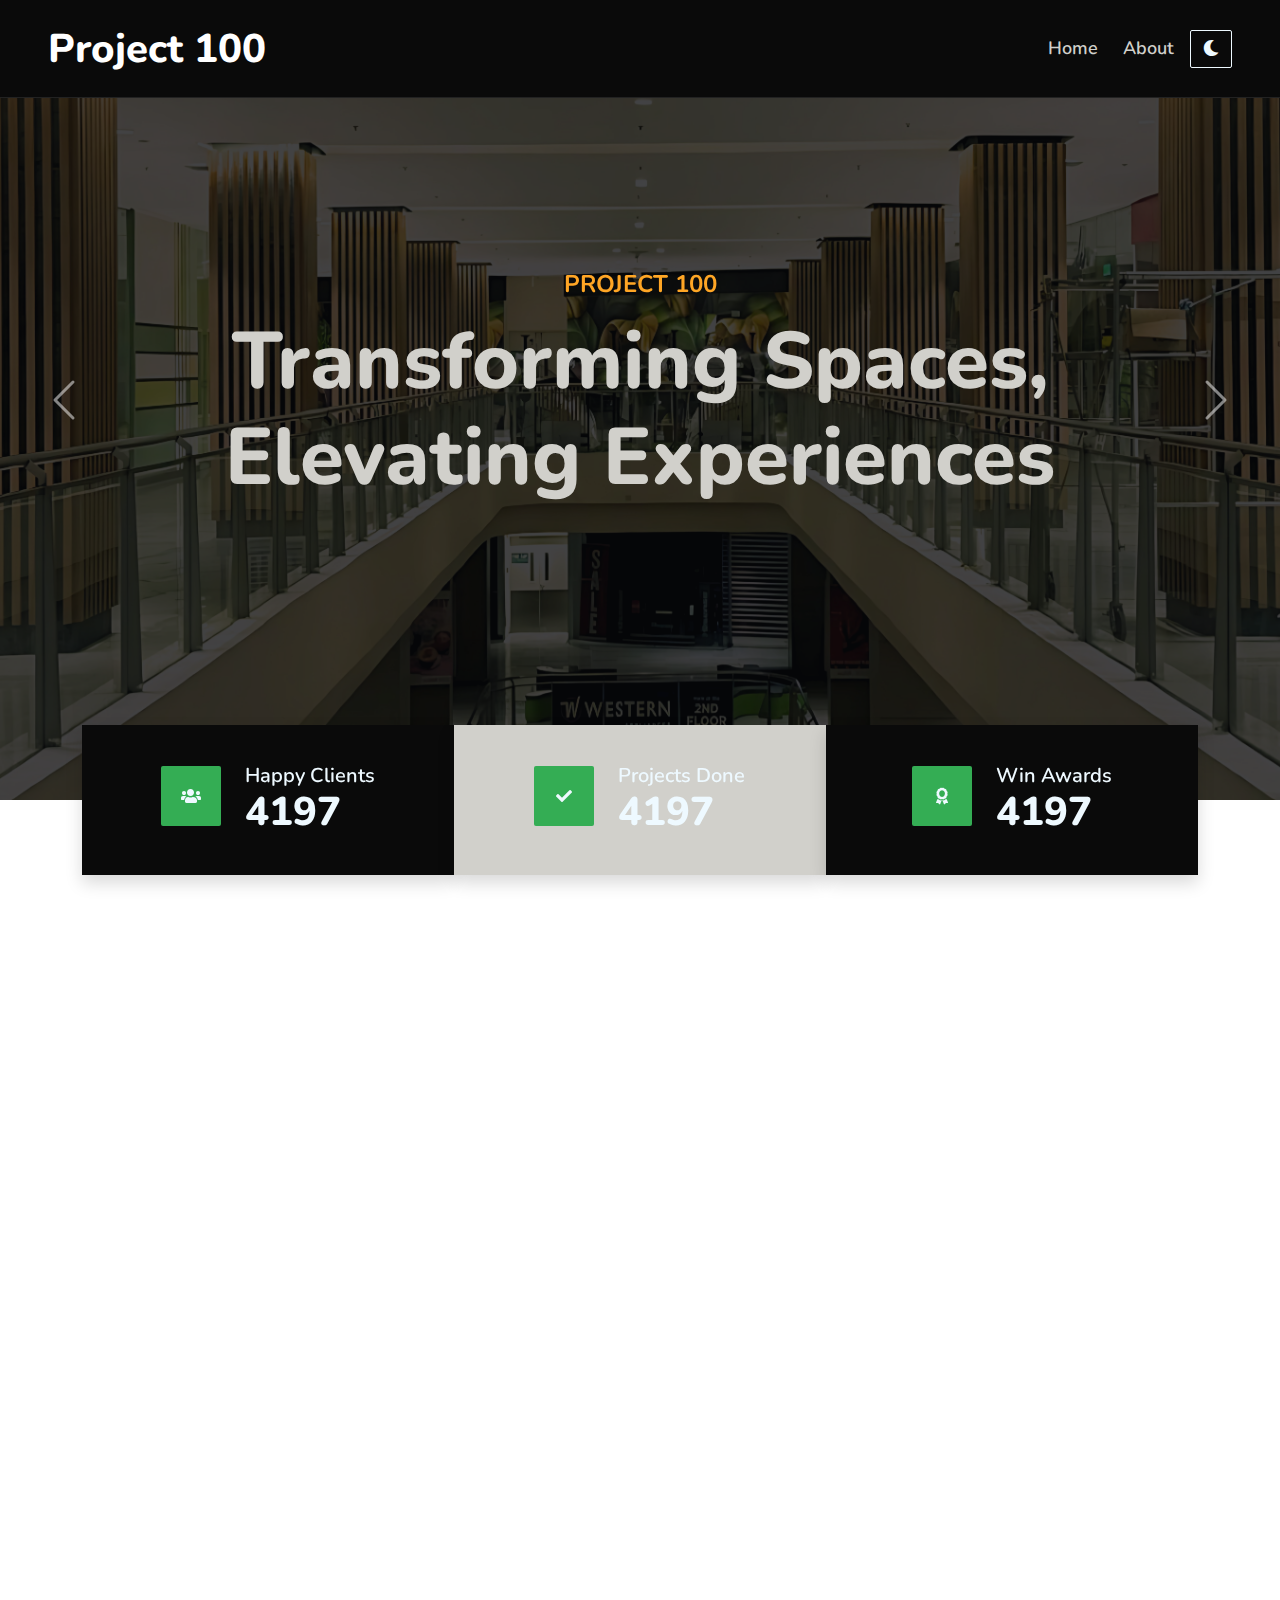
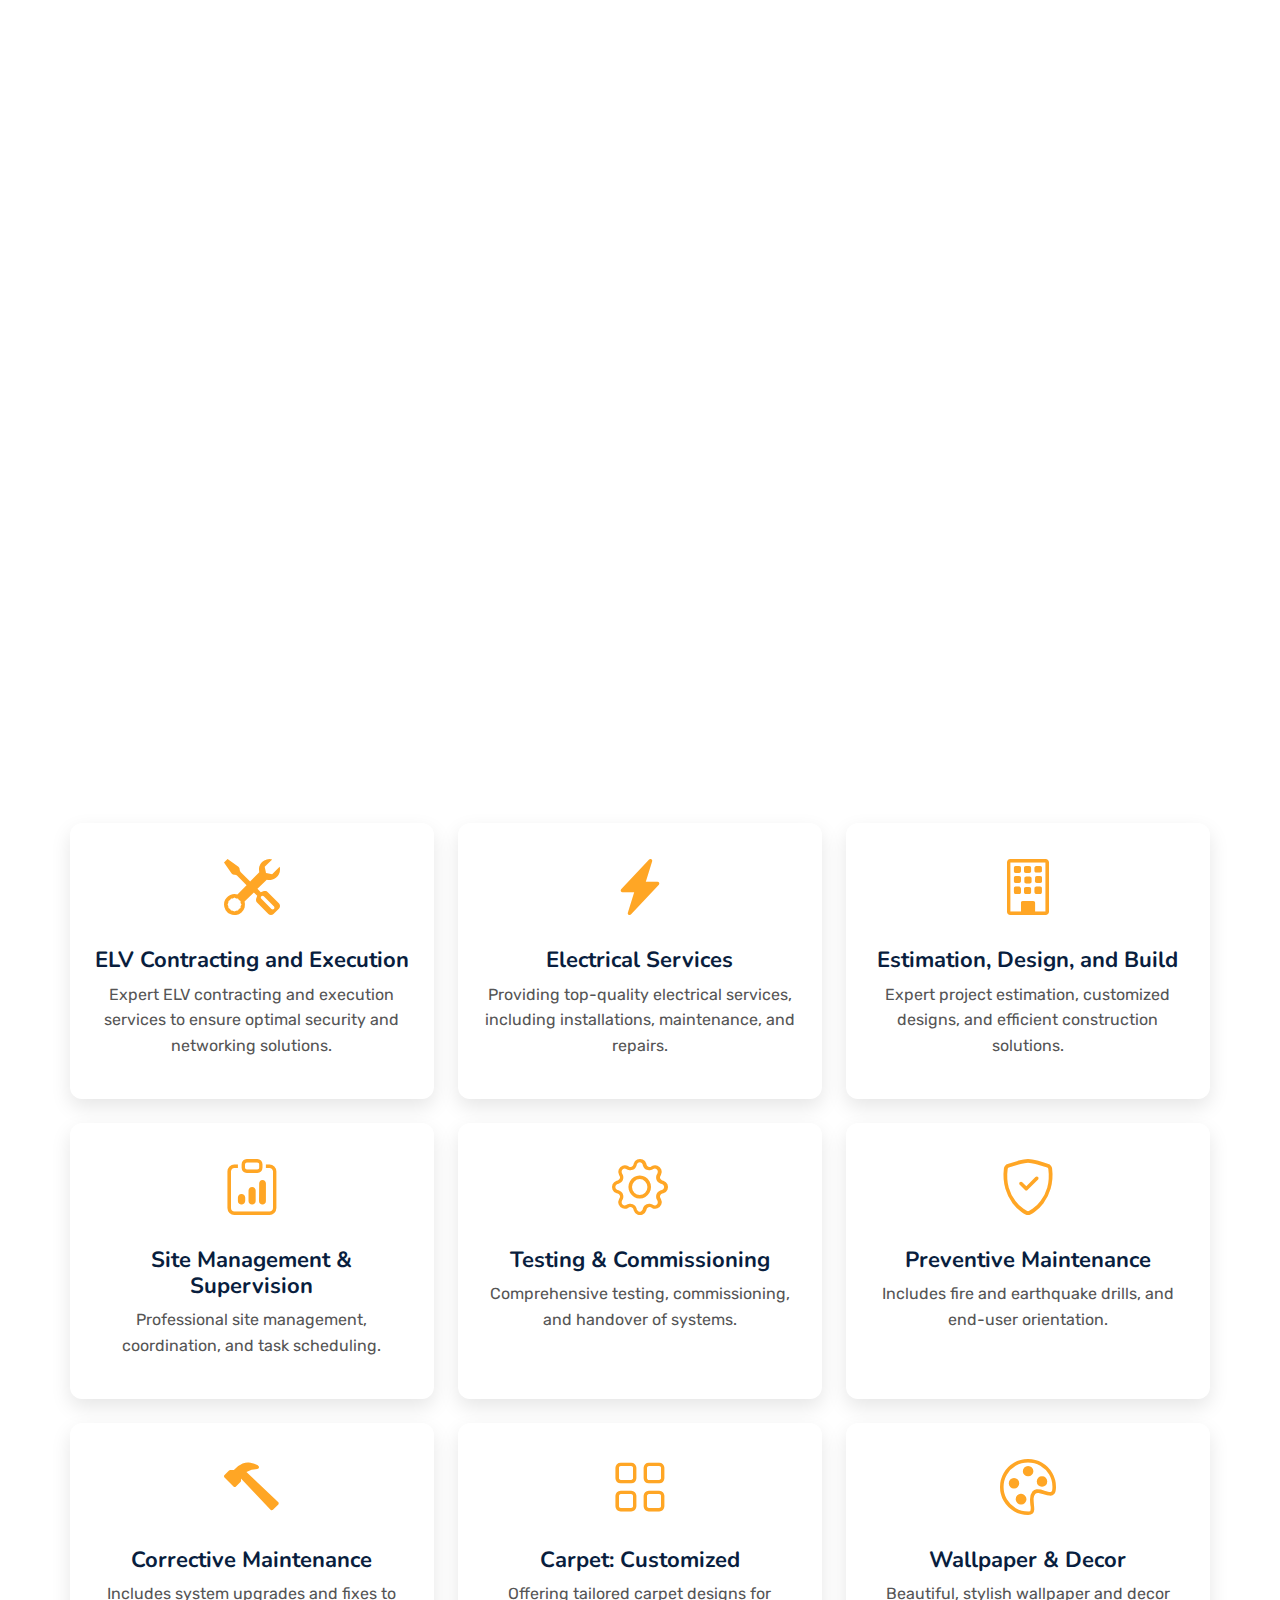
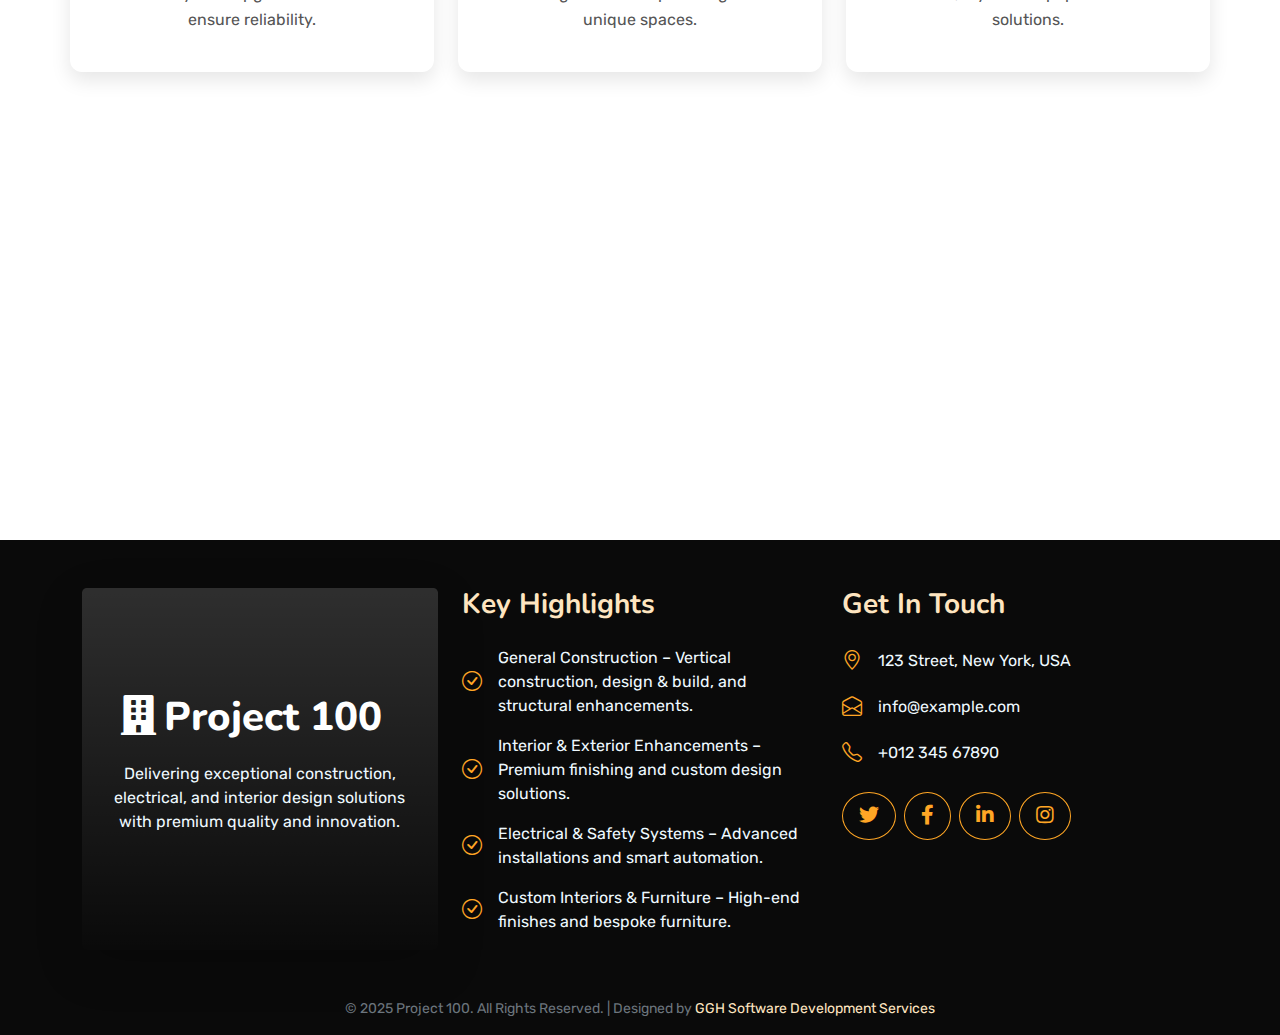
<file: index.html>
<!DOCTYPE html>
<html lang="en">

<head>
    <meta charset="utf-8">
    <title>Startup - Startup Website Template</title>
    <meta content="width=device-width, initial-scale=1.0" name="viewport">
    <meta content="Free HTML Templates" name="keywords">
    <meta content="Free HTML Templates" name="description">

    <!-- Favicon -->
    <link href="img/favicon.ico" rel="icon">
    <script src="https://cdn.jsdelivr.net/npm/bootstrap@5.3.0/dist/js/bootstrap.bundle.min.js"></script>
    <link href="https://cdn.jsdelivr.net/npm/bootstrap-icons/font/bootstrap-icons.css" rel="stylesheet">
    
    <!-- Google Web Fonts -->
    <link rel="preconnect" href="https://fonts.googleapis.com">
    <link rel="preconnect" href="https://fonts.gstatic.com" crossorigin>
    <link href="https://fonts.googleapis.com/css2?family=Nunito:wght@400;600;700;800&family=Rubik:wght@400;500;600;700&display=swap" rel="stylesheet">

    <!-- Icon Font Stylesheet -->
    <link href="https://cdnjs.cloudflare.com/ajax/libs/font-awesome/5.10.0/css/all.min.css" rel="stylesheet">
    <link href="https://cdn.jsdelivr.net/npm/bootstrap-icons@1.4.1/font/bootstrap-icons.css" rel="stylesheet">

    <!-- Libraries Stylesheet -->
    <link href="lib/owlcarousel/assets/owl.carousel.min.css" rel="stylesheet">
    <link href="lib/animate/animate.min.css" rel="stylesheet">

    <!-- Customized Bootstrap Stylesheet -->
    <link href="css/bootstrap.min.css" rel="stylesheet">

    <!-- Template Stylesheet -->
    <link href="css/style.css" rel="stylesheet">

    <style>
        .service-icon i {
    color: #007bff; /* Change this to your preferred color */
    font-size: 3.5rem; /* Adjust size as needed */
}



.services-container {
            padding: 80px 0;
        }

        .service-card {
            transition: transform 0.3s, box-shadow 0.3s;
            border-radius: 12px;
            overflow: hidden;
            background: #fff;
            box-shadow: 0 8px 20px rgba(0, 0, 0, 0.1);
            height: 100%;
        }

        .service-card:hover {
            transform: translateY(-10px);
            box-shadow: 0 12px 30px rgba(0, 0, 0, 0.15);
        }

        .service-icon {
            font-size: 48px;
            color: #0d6efd;
            transition: color 0.3s;
        }

        .service-card:hover .service-icon {
            color: #ffc107;
        }

        .service-title {
            font-size: 22px;
            font-weight: bold;
        }

        .service-description {
            font-size: 16px;
            line-height: 1.6;
            color: #555;
        }

        @media (max-width: 991px) {
            .services-container {
                padding: 50px 15px;
            }
        }
    </style>
    
</head>

<body>
    <!-- Navbar & Carousel Start -->
    <div class="container-fluid position-relative p-0">
        <nav class="navbar navbar-expand-lg navbar-dark px-5 py-3 py-lg-0" style="background-color: var(--bs-dark);">
            <a href="index.html" class="navbar-brand p-0">
                <h1 class="m-0 text-white">Project 100</h1>
            </a>
            <button class="navbar-toggler" type="button" data-bs-toggle="collapse" data-bs-target="#navbarCollapse">
                <span class="fa fa-bars"></span>
            </button>
            <div class="collapse navbar-collapse" id="navbarCollapse">
                <div class="navbar-nav ms-auto py-0">
                    <a href="index.html" class="nav-item nav-link active" style="color: var(--bs-light);">Home</a>
                    <a href="about.html" class="nav-item nav-link" style="color: var(--bs-light);">About</a>
                </div>
                
                <!-- Dark Mode Toggle Button -->
                <button id="darkModeToggle" class="btn btn-outline-light ms-3">
                    <i class="fa fa-moon"></i> 
                </button>
            </div>
        </nav>
    
        <!-- Carousel Section -->
        <div id="header-carousel" class="carousel slide carousel-fade" data-bs-ride="carousel">
            <div class="carousel-inner">
    
                <!-- Carousel Item 1 -->
                <div class="carousel-item active">
                    <img src="img/1.jpg" class="w-100 carousel-img" alt="Image" style="height: 800px; object-fit: cover;">
                    <div class="carousel-caption d-flex flex-column align-items-center justify-content-center">
                        <div class="p-3 text-center" style="max-width: 900px;">
                            <h4 class="text-uppercase mb-3 animated slideInDown" style="color: var(--bs-secondary);">Project 100</h4>
                            <h1 class="display-1 mb-md-4 animated zoomIn" style="color: var(--bs-light);">Transforming Spaces, Elevating Experiences</h1>
                        </div>
                    </div>
                </div>
    
                <!-- Carousel Item 2 -->
                <div class="carousel-item">
                    <img src="img/Modern 5 Bedroom Double Storey House - ID 25506.jpeg" class="w-100 carousel-img" alt="Image" style="height: 800px; object-fit: cover;">
                    <div class="carousel-caption d-flex flex-column align-items-center justify-content-center">
                        <div class="p-3 text-center" style="max-width: 900px;">
                            <h4 class="text-uppercase mb-3 animated slideInDown" style="color: var(--bs-secondary);">Project 100</h4>
                            <h1 class="display-1 mb-md-4 animated zoomIn" style="color: var(--bs-light);">Transforming Spaces, Elevating Experiences</h1>
                        </div>
                    </div>
                </div>
            </div>
    
            <!-- Carousel Controls -->
            <button class="carousel-control-prev" type="button" data-bs-target="#header-carousel" data-bs-slide="prev">
                <span class="carousel-control-prev-icon" aria-hidden="true"></span>
                <span class="visually-hidden">Previous</span>
            </button>
            <button class="carousel-control-next" type="button" data-bs-target="#header-carousel" data-bs-slide="next">
                <span class="carousel-control-next-icon" aria-hidden="true"></span>
                <span class="visually-hidden">Next</span>
            </button>
        </div>
    </div>
    <!-- Carousel Section End -->
    

<!-- Dark Mode CSS -->
<style>
    body.dark-mode {
        background-color: #121212;
        color: #f8f9fa;
    }

    .dark-mode .navbar {
        background-color: #222 !important;
    }

    .dark-mode .dropdown-menu {
        background-color: #333;
        border-color: #444;
    }

    .dark-mode .dropdown-item {
        color: #f8f9fa;
    }

    .dark-mode .dropdown-item:hover {
        background-color: #555;
    }

    .dark-mode .btn-outline-light {
        color: #f8f9fa;
        border-color: #f8f9fa;
    }

    .dark-mode .btn-outline-light:hover {
        background-color: #f8f9fa;
        color: #121212;
    }

    /* Keep Carousel Images Visible */
    .carousel-img {
        filter: brightness(0.8); /* Slightly darken images */
    }

    .dark-mode .carousel-img {
        filter: brightness(1); /* Maintain normal brightness in dark mode */
    }
</style>

<!-- Dark Mode Script -->
<script>
    document.addEventListener("DOMContentLoaded", function () {
        const toggleButton = document.getElementById("darkModeToggle");
        const body = document.body;

        // Check for saved preference
        if (localStorage.getItem("darkMode") === "enabled") {
            body.classList.add("dark-mode");
            toggleButton.innerHTML = '<i class="fa fa-sun"></i>';
        }

        toggleButton.addEventListener("click", function () {
            body.classList.toggle("dark-mode");

            // Store preference
            if (body.classList.contains("dark-mode")) {
                localStorage.setItem("darkMode", "enabled");
                toggleButton.innerHTML = '<i class="fa fa-sun"></i>';
            } else {
                localStorage.setItem("darkMode", "disabled");
                toggleButton.innerHTML = '<i class="fa fa-moon"></i>';
            }
        });
    });
</script>


<!-- Facts Start -->
<div class="container-fluid facts py-5 pt-lg-0">
    <div class="container py-5 pt-lg-0">
        <div class="row gx-0">

            <!-- Happy Clients -->
            <div class="col-lg-4 wow zoomIn" data-wow-delay="0.1s">
                <div class="bg-primary shadow d-flex align-items-center justify-content-center p-4" style="height: 150px;">
                    <div class="bg-secondary d-flex align-items-center justify-content-center rounded mb-2" style="width: 60px; height: 60px;">
                        <i class="fa fa-users text-light"></i>
                    </div>
                    <div class="ps-4">
                        <h5 class="text-light mb-0">Happy Clients</h5>
                        <h1 class="text-light mb-0" data-toggle="counter-up">12345</h1>
                    </div>
                </div>
            </div>

            <!-- Projects Done -->
            <div class="col-lg-4 wow zoomIn" data-wow-delay="0.3s">
                <div class="bg-light shadow d-flex align-items-center justify-content-center p-4" style="height: 150px;">
                    <div class="bg-secondary d-flex align-items-center justify-content-center rounded mb-2" style="width: 60px; height: 60px;">
                        <i class="fa fa-check text-light"></i>
                    </div>
                    <div class="ps-4">
                        <h5 class="text-light mb-0">Projects Done</h5>
                        <h1 class="text-light mb-0" data-toggle="counter-up">12345</h1>
                    </div>
                </div>
            </div>

            <!-- Win Awards -->
            <div class="col-lg-4 wow zoomIn" data-wow-delay="0.6s">
                <div class="bg-primary shadow d-flex align-items-center justify-content-center p-4" style="height: 150px;">
                    <div class="bg-secondary d-flex align-items-center justify-content-center rounded mb-2" style="width: 60px; height: 60px;">
                        <i class="fa fa-award text-light"></i>
                    </div>
                    <div class="ps-4">
                        <h5 class="text-light mb-0">Win Awards</h5>
                        <h1 class="text-light mb-0" data-toggle="counter-up">12345</h1>
                    </div>
                </div>
            </div>

        </div>
    </div>
</div>
<!-- Facts End -->




<div class="container-fluid py-5 wow fadeInUp" data-wow-delay="0.1s">
    <div class="container py-3">
        <div class="row g-3">

            <!-- About Text Content -->
            <div class="col-lg-7">
                <div class="section-title position-relative pb-3 mb-2">
                    <h5 class="fw-bold text-secondary text-uppercase">Company Overview</h5>
                    <h1 class="text-dark">Transforming Spaces, Elevating Experiences</h1>
                </div>
                <p class="mb-4 text-dark">
                    At <strong>Project 100 Dev’t Corp.</strong>, we bring together technical excellence and premium hospitality to redefine Filipino staycations. With a strong foundation in construction, architectural design, and advanced engineering—including electrical systems, CCTV, FDAS, and high-end interior finishes—we ensure every property is built for performance, safety, and longevity.
                    Expanding on this expertise, we develop exceptional retreats in prime beach and tourist destinations, seamlessly integrating luxury, comfort, and cutting-edge design. Our commitment to superior craftsmanship and innovative technology sets a new benchmark in hospitality and property development, delivering high-performance experiences that leave a lasting impression.
                </p>

                <!-- Contact Info -->
                <div class="d-flex align-items-center mb-4 wow fadeIn" data-wow-delay="0.6s">
                    <div class="d-flex align-items-center justify-content-center rounded" style="width: 60px; height: 60px; background: var(--bs-secondary);">
                        <i class="fa fa-phone-alt text-dark" style="font-size: 24px;"></i>
                    </div>
                    <div class="ps-4">
                        <h5 class="mb-2 text-dark">Call to ask any question</h5>
                        <h4 class="text-secondary mb-0">+012 345 6789</h4>
                    </div>
                </div>
            </div>

            <!-- Image Section -->
            <div class="col-lg-5" style="min-height: 500px;">
                <div class="position-relative h-100">
                    <img class="position-absolute w-100 h-100 rounded wow zoomIn" data-wow-delay="0.9s" src="img/1.png" style="object-fit: cover;">
                </div>
            </div>

        </div>
    </div>
</div>


    <!-- Mission & Vision Start 
<div class="container-fluid py-5 wow fadeInUp" data-wow-delay="0.1s">
    <div class="container py-5">
        <div class="row g-5">
            <div class="col-lg-7">
                <div class="section-title position-relative pb-3 mb-5">
                    <h1 class="mb-0">Our Mission & Vision</h1>
                </div>
                <div class="mb-4">
                    <h4 class="text-primary">Our Mission</h4>
                    <p>Our mission is to deliver top-tier technical services, setting high
                        standards. We offer complete solutions—from construction and
                        architectural design to advanced electrical systems, CCTV, FDAS,
                        and premium interior finishes—ensuring every property is functional,
                        safe, and built to last.
                        Aligned with this expertise, we redefine Filipino staycations by
                        developing premium properties in prime beach and tourist
                        destinations. Combining luxury, comfort, and cutting-edge design,
                        we create exceptional retreats that leave a lasting impression.</p>
                </div>
                <div class="mb-4">
                    <h4 class="text-primary">Our Vision</h4>
                    <p>Our vision is to lead the Philippine staycation industry by
                        developing cutting-edge properties that seamlessly integrate
                        luxury living with advanced technical solutions. Through superior
                        design, innovative technology, and comprehensive engineering
                        services, we aim to set a new benchmark in hospitality and
                        property development, delivering high-performance experiences
                        that redefine industry standards.</p>
                </div>
            </div>
            <div class="col-lg-5" style="min-height: 500px;">
                <div class="position-relative h-100">
                    <img class="position-absolute w-100 h-100 rounded wow zoomIn" data-wow-delay="0.9s" src="img/vision.png" style="object-fit: cover;">
                </div>
            </div>
        </div>
    </div>
</div>
 -->


<!-- Features Start -->
<div class="container-fluid py-5 wow fadeInUp" data-wow-delay="0.1s">
    <div class="container py-5">
        <div class="section-title text-center position-relative pb-3 mb-5 mx-auto" style="max-width: 700px;">
            <h5 class="fw-bold text-secondary text-uppercase">Why Choose Us</h5>
            <h1 class="mb-0">We Elevate Your Business With Expertise and Innovation</h1>
        </div>
        
        <div class="row g-5">
            <!-- Left Feature -->
            <div class="col-lg-4 col-md-6">
                <div class="feature-card text-center p-4 rounded-4 shadow-sm bg-white position-relative overflow-hidden h-100 transition-all">
                    <div class="icon-box text-white rounded-circle d-flex align-items-center justify-content-center mb-4 mx-auto" style="width: 70px; height: 70px; background: var(--bs-secondary);">
                        <i class="fa fa-cubes fa-2x"></i>
                    </div>
                    <h4 class="fw-bold mb-3">Vertical Construction</h4>
                    <ul class="list-unstyled text-secondary">
                        <li class="mb-2">Residential Construction</li>
                        <li class="mb-2">Low Rise Buildings</li>
                        <li>Medium Rise Buildings</li>
                    </ul>
                </div>
            </div>

            <!-- Center Feature -->
            <div class="col-lg-4 col-md-6">
                <div class="feature-card text-center p-4 rounded-4 shadow-sm bg-white position-relative overflow-hidden h-100 transition-all">
                    <div class="icon-box text-white rounded-circle d-flex align-items-center justify-content-center mb-4 mx-auto" style="width: 70px; height: 70px; background: var(--bs-secondary);">
                        <i class="fa fa-award fa-2x"></i>
                    </div>
                    <h4 class="fw-bold mb-3">Interior & Exterior Enhancement</h4>
                    <ul class="list-unstyled text-secondary">
                        <li class="mb-2">Mall Buildings</li>
                        <li class="mb-2">Offices Interior Fit-Out</li>
                        <li class="mb-2">Condominium Interior Fit-Out</li>
                        <li>Building Interior Fit-Out</li>
                    </ul>
                </div>
            </div>

            <!-- Right Feature -->
            <div class="col-lg-4 col-md-12">
                <div class="feature-card text-center p-4 rounded-4 shadow-sm bg-white position-relative overflow-hidden h-100 transition-all">
                    <div class="icon-box text-white rounded-circle d-flex align-items-center justify-content-center mb-4 mx-auto" style="width: 70px; height: 70px; background: var(--bs-secondary);">
                        <i class="fa fa-tools fa-2x"></i>
                    </div>
                    <h4 class="fw-bold mb-3">Additional Works</h4>
                    <ul class="list-unstyled text-secondary">
                        <li class="mb-2"></i> Engineering, Design & Build</li>
                        <li>Supply & Install of Glass, Aluminum, PVC Windows</li>
                    </ul>
                </div>
            </div>
        </div>
    </div>
</div>
<!-- Features End -->




<div class="container services-container">
    <div class="row g-4">
        <!-- Service 1 -->
        <div class="col-lg-4 col-md-6">
            <div class="service-card p-4 text-center">
                <div class="service-icon mb-3"><i class="bi bi-tools" style="color: var(--bs-secondary);"></i></div>
                <h4 class="service-title">ELV Contracting and Execution</h4>
                <p class="service-description">Expert ELV contracting and execution services to ensure optimal security and networking solutions.</p>
            </div>
        </div>

        <!-- Service 2 -->
        <div class="col-lg-4 col-md-6">
            <div class="service-card p-4 text-center">
                <div class="service-icon mb-3"><i class="bi bi-lightning-charge-fill" style="color: var(--bs-secondary);"></i></div>
                <h4 class="service-title">Electrical Services</h4>
                <p class="service-description">Providing top-quality electrical services, including installations, maintenance, and repairs.</p>
            </div>
        </div>

        <!-- Service 3 -->
        <div class="col-lg-4 col-md-6">
            <div class="service-card p-4 text-center">
                <div class="service-icon mb-3"><i class="bi bi-building" style="color: var(--bs-secondary);"></i></div>
                <h4 class="service-title">Estimation, Design, and Build</h4>
                <p class="service-description">Expert project estimation, customized designs, and efficient construction solutions.</p>
            </div>
        </div>

        <!-- Service 4 -->
        <div class="col-lg-4 col-md-6">
            <div class="service-card p-4 text-center">
                <div class="service-icon mb-3"><i class="bi bi-clipboard-data" style="color: var(--bs-secondary);"></i></div>
                <h4 class="service-title">Site Management & Supervision</h4>
                <p class="service-description">Professional site management, coordination, and task scheduling.</p>
            </div>
        </div>

        <!-- Service 5 -->
        <div class="col-lg-4 col-md-6">
            <div class="service-card p-4 text-center">
                <div class="service-icon mb-3"><i class="bi bi-gear" style="color: var(--bs-secondary);"></i></div>
                <h4 class="service-title">Testing & Commissioning</h4>
                <p class="service-description">Comprehensive testing, commissioning, and handover of systems.</p>
            </div>
        </div>

        <!-- Service 6 -->
        <div class="col-lg-4 col-md-6">
            <div class="service-card p-4 text-center">
                <div class="service-icon mb-3"><i class="bi bi-shield-check" style="color: var(--bs-secondary);"></i></div>
                <h4 class="service-title">Preventive Maintenance</h4>
                <p class="service-description">Includes fire and earthquake drills, and end-user orientation.</p>
            </div>
        </div>

        <!-- Service 7 -->
        <div class="col-lg-4 col-md-6">
            <div class="service-card p-4 text-center">
                <div class="service-icon mb-3"><i class="bi bi-hammer" style="color: var(--bs-secondary);"></i></div>
                <h4 class="service-title">Corrective Maintenance</h4>
                <p class="service-description">Includes system upgrades and fixes to ensure reliability.</p>
            </div>
        </div>

        <!-- Service 8 -->
        <div class="col-lg-4 col-md-6">
            <div class="service-card p-4 text-center">
                <div class="service-icon mb-3"><i class="bi bi-grid" style="color: var(--bs-secondary);"></i></div>
                <h4 class="service-title">Carpet: Customized</h4>
                <p class="service-description">Offering tailored carpet designs for unique spaces.</p>
            </div>
        </div>

        <!-- Service 9 -->
        <div class="col-lg-4 col-md-6">
            <div class="service-card p-4 text-center">
                <div class="service-icon mb-3"><i class="bi bi-palette" style="color: var(--bs-secondary);"></i></div>
                <h4 class="service-title">Wallpaper & Decor</h4>
                <p class="service-description">Beautiful, stylish wallpaper and decor solutions.</p>
            </div>
        </div>

    </div>
</div>

        <!-- Vendor Start -->
        <div class="container-fluid py-5 wow fadeInUp" data-wow-delay="0.1s">
            <div class="container py-5 mb-5">
                <div>
                    <div class="owl-carousel vendor-carousel">
                        <img src="img/1 copy.png" alt="">
                        <img src="img/2.png" alt="">
                        <img src="img/3.png" alt="">
                        <img src="img/4.png" alt="">
                        <img src="img/5.png" alt="">
                        <img src="img/6.png" alt="">
                        <img src="img/7.png" alt="">
                        <img src="img/8.png" alt="">
                    </div>
                </div>
            </div>
        </div>
        <!-- Vendor End -->
<!-- Footer Start -->
<footer class="container-fluid text-light pt-5 mt-5" style="background: var(--bs-dark);">
    <div class="container">
        <div class="row gy-5">

            <!-- About Section -->
            <div class="col-lg-4 col-md-6">
                <div class="d-flex flex-column align-items-center justify-content-center text-center h-100 bg-gradient p-4 rounded-3 shadow-lg" 
                     style="background: linear-gradient(135deg, var(--bs-primary), var(--bs-secondary));">
                    <a href="index.html" class="navbar-brand text-decoration-none">
                        <h1 class="m-0 text-white"><i class="fa fa-building me-2"></i>Project 100</h1>
                    </a>
                    <p class="mt-3">Delivering exceptional construction, electrical, and interior design solutions with premium quality and innovation.</p>
                </div>
            </div>

            <!-- Key Highlights Section -->
            <div class="col-lg-4 col-md-6">
                <h3 class="mb-4" style="color: var(--bs-primary);">Key Highlights</h3>
                <ul class="list-unstyled">
                    <li class="mb-3 d-flex align-items-center">
                        <i class="bi bi-check-circle me-3 fs-5" style="color: var(--bs-secondary);"></i>
                        <span>General Construction – Vertical construction, design & build, and structural enhancements.</span>
                    </li>
                    <li class="mb-3 d-flex align-items-center">
                        <i class="bi bi-check-circle me-3 fs-5" style="color: var(--bs-secondary);"></i>
                        <span>Interior & Exterior Enhancements – Premium finishing and custom design solutions.</span>
                    </li>
                    <li class="mb-3 d-flex align-items-center">
                        <i class="bi bi-check-circle me-3 fs-5" style="color: var(--bs-secondary);"></i>
                        <span>Electrical & Safety Systems – Advanced installations and smart automation.</span>
                    </li>
                    <li class="mb-3 d-flex align-items-center">
                        <i class="bi bi-check-circle me-3 fs-5" style="color: var(--bs-secondary);"></i>
                        <span>Custom Interiors & Furniture – High-end finishes and bespoke furniture.</span>
                    </li>
                </ul>
            </div>

            <!-- Contact Section -->
            <div class="col-lg-4 col-md-12">
                <h3 class="mb-4" style="color: var(--bs-primary);">Get In Touch</h3>
                <div class="d-flex align-items-center mb-3">
                    <i class="bi bi-geo-alt me-3 fs-5" style="color: var(--bs-secondary);"></i>
                    <p class="mb-0">123 Street, New York, USA</p>
                </div>
                <div class="d-flex align-items-center mb-3">
                    <i class="bi bi-envelope-open me-3 fs-5" style="color: var(--bs-secondary);"></i>
                    <p class="mb-0">info@example.com</p>
                </div>
                <div class="d-flex align-items-center mb-3">
                    <i class="bi bi-telephone me-3 fs-5" style="color: var(--bs-secondary);"></i>
                    <p class="mb-0">+012 345 67890</p>
                </div>

                <!-- Social Media Icons -->
                <div class="d-flex mt-4">
                    <a class="btn btn-outline-light btn-lg rounded-circle me-2 social-btn" href="#" 
                       aria-label="Twitter" style="border-color: var(--bs-secondary); color: var(--bs-secondary);">
                        <i class="fab fa-twitter"></i>
                    </a>
                    <a class="btn btn-outline-light btn-lg rounded-circle me-2 social-btn" href="#" 
                       aria-label="Facebook" style="border-color: var(--bs-secondary); color: var(--bs-secondary);">
                        <i class="fab fa-facebook-f"></i>
                    </a>
                    <a class="btn btn-outline-light btn-lg rounded-circle me-2 social-btn" href="#" 
                       aria-label="LinkedIn" style="border-color: var(--bs-secondary); color: var(--bs-secondary);">
                        <i class="fab fa-linkedin-in"></i>
                    </a>
                    <a class="btn btn-outline-light btn-lg rounded-circle social-btn" href="#" 
                       aria-label="Instagram" style="border-color: var(--bs-secondary); color: var(--bs-secondary);">
                        <i class="fab fa-instagram"></i>
                    </a>
                </div>
            </div>
        </div>

        <!-- Copyright Section -->
        <div class="row mt-5">
            <div class="col-12 text-center">
                <p class="text-muted small">© 2025 Project 100. All Rights Reserved. | Designed by 
                    <a href="#" class="text-decoration-none" style="color: var(--bs-primary);">GGH Software Development Services</a>
                </p>
            </div>
        </div>
    </div>
</footer>
<!-- Footer End -->

    <!-- JavaScript Libraries -->
    <script src="https://code.jquery.com/jquery-3.4.1.min.js"></script>
    <script src="https://cdn.jsdelivr.net/npm/bootstrap@5.0.0/dist/js/bootstrap.bundle.min.js"></script>
    <script src="lib/wow/wow.min.js"></script>
    <script src="lib/easing/easing.min.js"></script>
    <script src="lib/waypoints/waypoints.min.js"></script>
    <script src="lib/counterup/counterup.min.js"></script>
    <script src="lib/owlcarousel/owl.carousel.min.js"></script>

    <!-- Template Javascript -->
    <script src="js/main.js"></script>
</body>

</html>
</file>
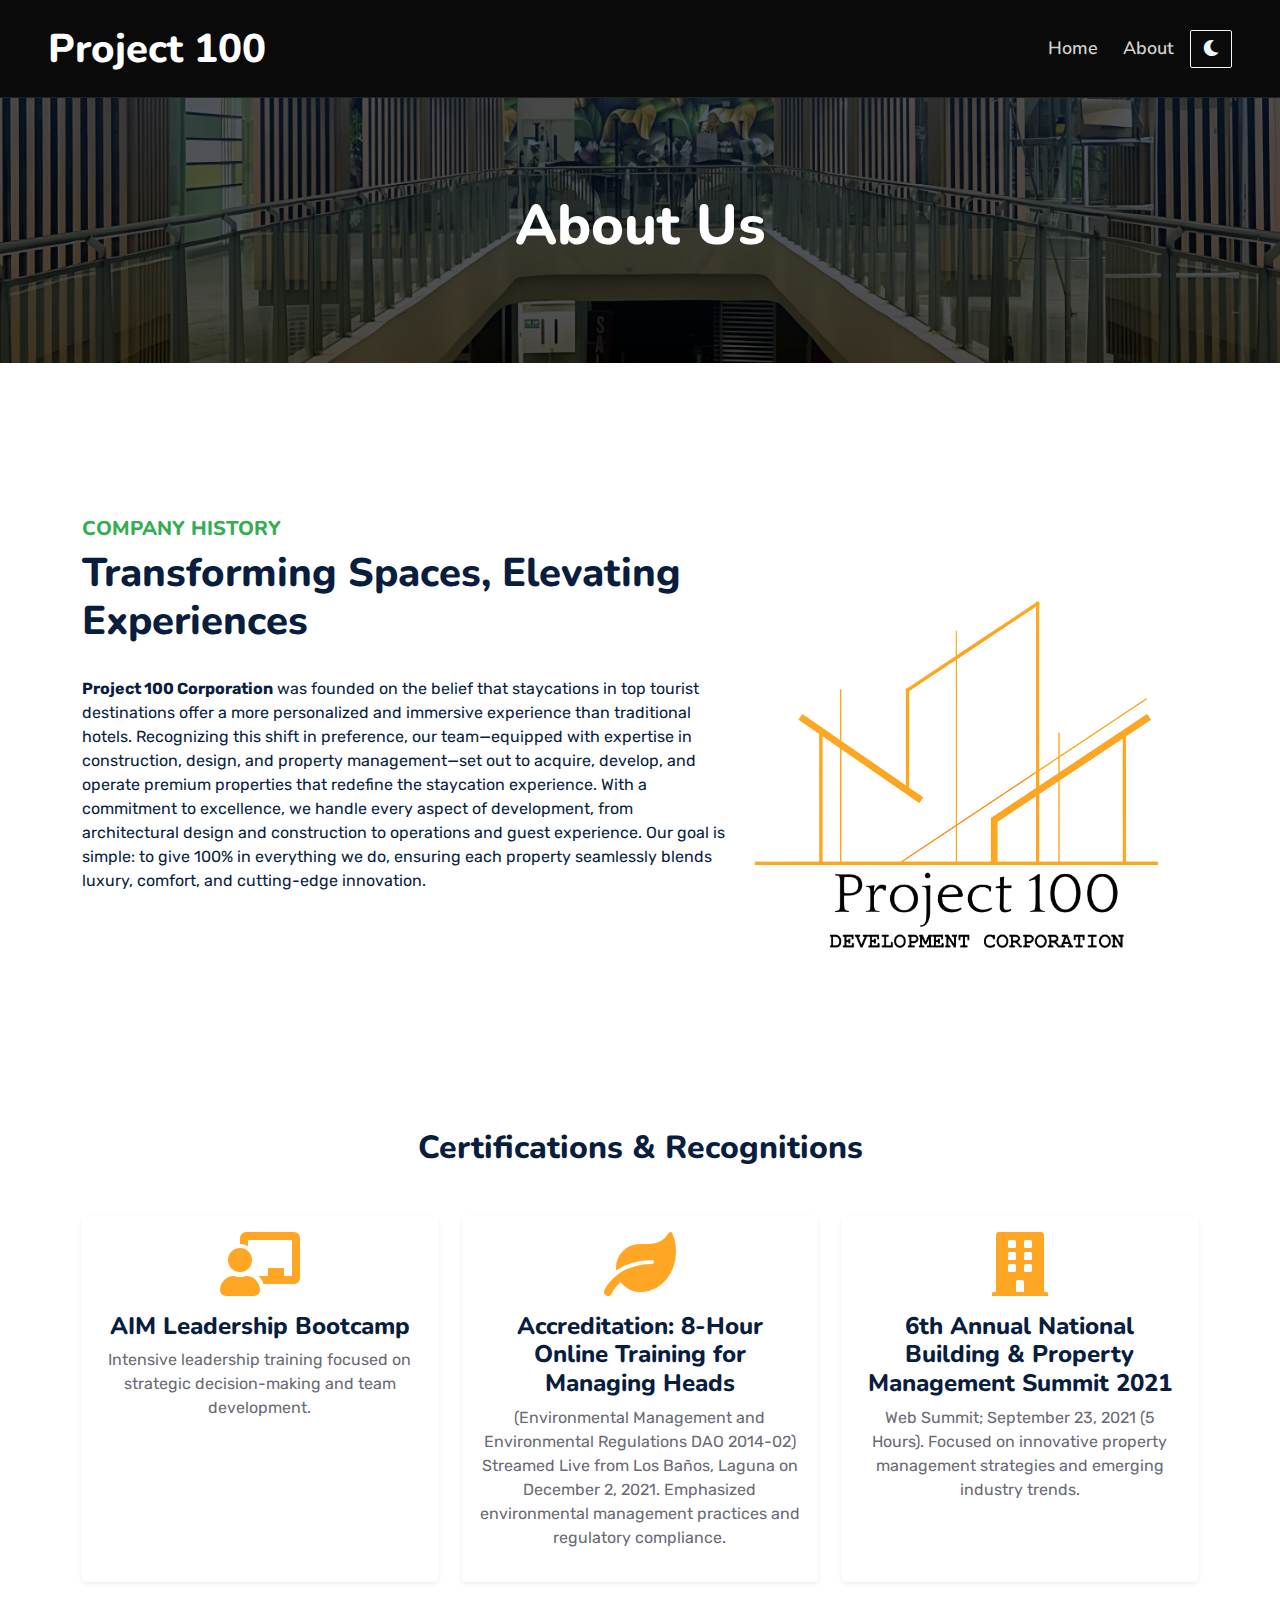
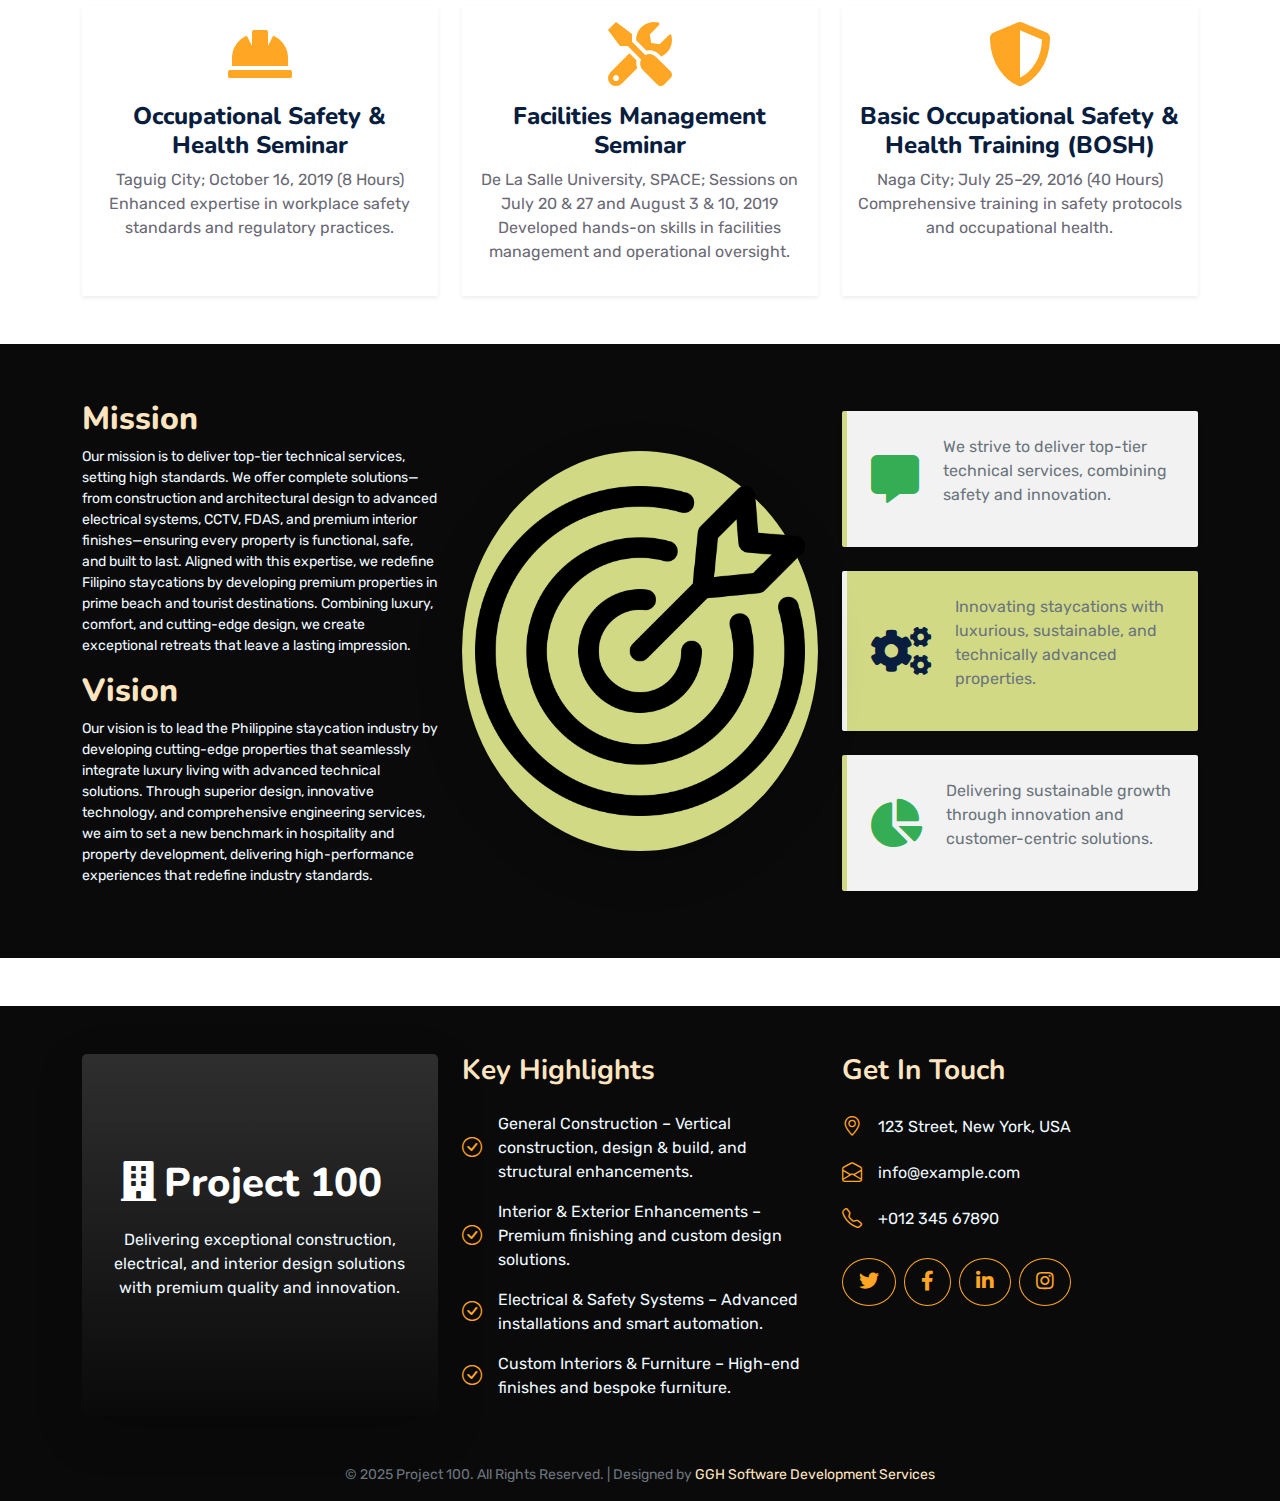
<file: about.html>
<!DOCTYPE html>
<html lang="en">

<head>
    <meta charset="utf-8">
    <title>Startup - Startup Website Template</title>
    <meta content="width=device-width, initial-scale=1.0" name="viewport">
    <meta content="Free HTML Templates" name="keywords">
    <meta content="Free HTML Templates" name="description">

    <!-- Favicon -->
    <link href="img/favicon.ico" rel="icon">

    <!-- Google Web Fonts -->
    <link rel="preconnect" href="https://fonts.googleapis.com">
    <link rel="preconnect" href="https://fonts.gstatic.com" crossorigin>
    <link href="https://fonts.googleapis.com/css2?family=Nunito:wght@400;600;700;800&family=Rubik:wght@400;500;600;700&display=swap" rel="stylesheet">

    <!-- Icon Font Stylesheet -->
    <link href="https://cdnjs.cloudflare.com/ajax/libs/font-awesome/5.10.0/css/all.min.css" rel="stylesheet">
    <link href="https://cdn.jsdelivr.net/npm/bootstrap-icons@1.4.1/font/bootstrap-icons.css" rel="stylesheet">

    <!-- Libraries Stylesheet -->
    <link href="lib/owlcarousel/assets/owl.carousel.min.css" rel="stylesheet">
    <link href="lib/animate/animate.min.css" rel="stylesheet">

    <!-- Customized Bootstrap Stylesheet -->
    <link href="css/bootstrap.min.css" rel="stylesheet">

    <!-- Template Stylesheet -->
    <link href="css/style.css" rel="stylesheet">
</head>

<body>
    <!-- Navbar Start -->
    <div class="container-fluid position-relative p-0">
        <nav class="navbar navbar-expand-lg navbar-dark px-5 py-3 py-lg-0" style="background-color: var(--bs-dark);">
            <a href="index.html" class="navbar-brand p-0">
                <h1 class="m-0 text-white">Project 100</h1>
            </a>
            <button class="navbar-toggler" type="button" data-bs-toggle="collapse" data-bs-target="#navbarCollapse">
                <span class="fa fa-bars"></span>
            </button>
            <div class="collapse navbar-collapse" id="navbarCollapse">
                <div class="navbar-nav ms-auto py-0">
                    <a href="index.html" class="nav-item nav-link active" style="color: var(--bs-light);">Home</a>
                    <a href="about.html" class="nav-item nav-link" style="color: var(--bs-light);">About</a>
                   
                </div>
                
                <!-- Dark Mode Toggle Button -->
                <button id="darkModeToggle" class="btn btn-outline-light ms-3">
                    <i class="fa fa-moon"></i> 
                </button>
            </div>
        </nav>
    
        <div class="container-fluid bg-primary py-5 bg-header" style="margin-bottom: 90px;">
            <div class="row py-5">
                <div class="col-12 pt-lg-5 mt-lg-5 text-center">
                    <h1 class="display-4 text-white animated zoomIn">About Us</h1>
                </div>
            </div>
        </div>
    </div>
    <!-- Navbar End -->




    <div class="container-fluid py-5 wow fadeInUp" data-wow-delay="0.1s">
        <div class="container py-3">
            <div class="row g-3">
                <!-- About Text Content -->
                <div class="col-lg-7">
                    <div class="section-title position-relative pb-3 mb-2">
                        <h5 class="fw-bold text-secondary text-uppercase">Company History</h5>
                        <h1 class="text-dark">Transforming Spaces, Elevating Experiences</h1>
                    </div>
                    <p class="mb-4 text-dark">
                        <strong>Project 100 Corporation</strong> was founded on the belief that staycations in top tourist destinations offer a more personalized and immersive experience than traditional hotels. Recognizing this shift in preference, our team—equipped with expertise in construction, design, and property management—set out to acquire, develop, and operate premium properties that redefine the staycation experience.
                        With a commitment to excellence, we handle every aspect of development, from architectural design and construction to operations and guest experience. Our goal is simple: to give 100% in everything we do, ensuring each property seamlessly blends luxury, comfort, and cutting-edge innovation.
                        
                    </p>
    
                    <!-- Contact Info -->
                    <div class="d-flex align-items-center mb-4 wow fadeIn" data-wow-delay="0.6s">
                    </div>
                </div>
                <!-- Image Section -->
                <div class="col-lg-5" style="min-height: 500px;">
                    <div class="position-relative h-100">
                        <img class="position-absolute w-100 h-100 rounded wow zoomIn" data-wow-delay="0.9s" src="img/1.png" style="object-fit: cover;">
                    </div>
                </div>
    
            </div>
        </div>
    </div>


<!-- Achievements Section -->
<section id="achievements" class="py-5">
    <div class="container">
        <div class="text-center mb-5">
            <h2 class="fw-bold">Certifications & Recognitions</h2>
        </div>
        <div class="row g-4">
            
            <!-- Card 1: Leadership Bootcamp -->
            <div class="col-lg-4 col-md-6">
                <div class="card border-0 shadow-sm h-100">
                    <div class="card-body text-center">
                        <i class="fas fa-chalkboard-teacher fa-4x mb-3" style="color: var(--bs-secondary);"></i>
                        <h4 class="fw-bold">AIM Leadership Bootcamp</h4>
                        <p>Intensive leadership training focused on strategic decision-making and team development.</p>
                    </div>
                </div>
            </div>

            <!-- Card 2: Environmental Accreditation -->
            <div class="col-lg-4 col-md-6">
                <div class="card border-0 shadow-sm h-100">
                    <div class="card-body text-center">
                        <i class="fas fa-leaf fa-4x mb-3" style="color: var(--bs-secondary);"></i>
                        <h4 class="fw-bold">Accreditation: 8-Hour Online Training for Managing Heads</h4>
                        <p>(Environmental Management and Environmental Regulations DAO 2014-02) Streamed Live from Los Baños, Laguna on December 2, 2021. Emphasized environmental management practices and regulatory compliance.</p>
                    </div>
                </div>
            </div>

            <!-- Card 3: Property Management Summit -->
            <div class="col-lg-4 col-md-12">
                <div class="card border-0 shadow-sm h-100">
                    <div class="card-body text-center">
                        <i class="fas fa-building fa-4x mb-3" style="color: var(--bs-secondary);"></i>
                        <h4 class="fw-bold">6th Annual National Building & Property Management Summit 2021</h4>
                        <p>Web Summit; September 23, 2021 (5 Hours). Focused on innovative property management strategies and emerging industry trends.</p>
                    </div>
                </div>
            </div>
<!-- Card 4: Occupational Safety & Health Seminar -->
<div class="col-lg-4 col-md-12">
    <div class="card border-0 shadow-sm h-100">
        <div class="card-body text-center">
            <i class="fas fa-hard-hat fa-4x mb-3" style="color: var(--bs-secondary);"></i>
            <h4 class="fw-bold">Occupational Safety & Health Seminar</h4>
            <p>Taguig City; October 16, 2019 (8 Hours)  
                Enhanced expertise in workplace safety standards and regulatory practices.
            </p>
        </div>
    </div>
</div>

<!-- Card 3: Facilities Management Seminar -->
<div class="col-lg-4 col-md-12">
    <div class="card border-0 shadow-sm h-100">
        <div class="card-body text-center">
            <i class="fas fa-tools fa-4x mb-3" style="color: var(--bs-secondary);"></i>
            <h4 class="fw-bold">Facilities Management Seminar</h4>
            <p>De La Salle University, SPACE; Sessions on July 20 & 27 and August 3 & 10, 2019  
                Developed hands-on skills in facilities management and operational oversight.
            </p>
        </div>
    </div>
</div>

<!-- Card 3: Basic Occupational Safety & Health Training (BOSH) -->
<div class="col-lg-4 col-md-12">
    <div class="card border-0 shadow-sm h-100">
        <div class="card-body text-center">
            <i class="fas fa-shield-alt fa-4x mb-3" style="color: var(--bs-secondary);"></i>
            <h4 class="fw-bold">Basic Occupational Safety & Health Training (BOSH)</h4>
            <p>Naga City; July 25–29, 2016 (40 Hours)  
                Comprehensive training in safety protocols and occupational health.
            </p>
        </div>
    </div>
</div>


        </div>
    </div>
</section>

<!-- Mission & Vision Section -->
<section class="py-2" style="background: var(--bs-dark); color: #fff;">
    <div class="container">
        <div class="row align-items-center">
            <!-- Left Section -->
            <div class="col-lg-4 mt-5 mb-5">
        
                <h2 class="fw-bold" style="color: var(--bs-primary);">Mission</h2>
                <p class="small text-light">Our mission is to deliver top-tier technical services, setting high
                    standards. We offer complete solutions—from construction and
                    architectural design to advanced electrical systems, CCTV, FDAS,
                    and premium interior finishes—ensuring every property is functional,
                    safe, and built to last.
                    Aligned with this expertise, we redefine Filipino staycations by
                    developing premium properties in prime beach and tourist
                    destinations. Combining luxury, comfort, and cutting-edge design,
                    we create exceptional retreats that leave a lasting impression.</p>
                    <h2 class="fw-bold" style="color: var(--bs-primary);">Vision</h2>
                <p class="small text-light">Our vision is to lead the Philippine staycation industry by
                    developing cutting-edge properties that seamlessly integrate
                    luxury living with advanced technical solutions. Through superior
                    design, innovative technology, and comprehensive engineering
                    services, we aim to set a new benchmark in hospitality and
                    property development, delivering high-performance experiences
                    that redefine industry standards.</p>
            </div>

            <!-- Center Circular Icon -->
            <div class="col-lg-4 d-flex justify-content-center align-items-center">
                <div class="circle-icon position-relative rounded-circle d-flex justify-content-center align-items-center shadow-lg"
                     style="width: 400px; height: 400px; background: #D1D985;">
                  <img src="./img/image copy.png"  style="width: 330px; height: 330px;">
                </div>
            </div>

            <!-- Right Content Section -->
            <div class="col-lg-4">
                <div class="mb-4 p-4 rounded shadow-sm d-flex align-items-center"
                     style="background: #F2F2F2; border-left: 5px solid #D1D985;">
                    <i class="fas fa-comment-alt fa-3x text-secondary me-4"></i>
                    <div>
              
                        <p class="text-muted">We strive to deliver top-tier technical services, combining safety and innovation.</p>
                    </div>
                </div>

                <div class="mb-4 p-4 rounded shadow-sm d-flex align-items-center"
                     style="background: #D1D985; border-left: 5px solid #F2F2F2;">
                    <i class="fas fa-cogs fa-3x text-dark me-4"></i>
                    <div>
            
                        <p class="text-muted">Innovating staycations with luxurious, sustainable, and technically advanced properties.</p>
                    </div>
                </div>

                <div class="p-4 rounded shadow-sm d-flex align-items-center"
                     style="background: #F2F2F2; border-left: 5px solid #D1D985;">
                    <i class="fas fa-chart-pie fa-3x text-secondary me-4"></i>
                    <div>

                        <p class="text-muted">Delivering sustainable growth through innovation and customer-centric solutions.</p>
                    </div>
                </div>
            </div>

        </div>
    </div>
</section>


 
<!-- Footer Start -->
<footer class="container-fluid text-light pt-5 mt-5" style="background: var(--bs-dark);">
    <div class="container">
        <div class="row gy-5">

            <!-- About Section -->
            <div class="col-lg-4 col-md-6">
                <div class="d-flex flex-column align-items-center justify-content-center text-center h-100 bg-gradient p-4 rounded-3 shadow-lg" 
                     style="background: linear-gradient(135deg, var(--bs-primary), var(--bs-secondary));">
                    <a href="index.html" class="navbar-brand text-decoration-none">
                        <h1 class="m-0 text-white"><i class="fa fa-building me-2"></i>Project 100</h1>
                    </a>
                    <p class="mt-3">Delivering exceptional construction, electrical, and interior design solutions with premium quality and innovation.</p>
                </div>
            </div>

            <!-- Key Highlights Section -->
            <div class="col-lg-4 col-md-6">
                <h3 class="mb-4" style="color: var(--bs-primary);">Key Highlights</h3>
                <ul class="list-unstyled">
                    <li class="mb-3 d-flex align-items-center">
                        <i class="bi bi-check-circle me-3 fs-5" style="color: var(--bs-secondary);"></i>
                        <span>General Construction – Vertical construction, design & build, and structural enhancements.</span>
                    </li>
                    <li class="mb-3 d-flex align-items-center">
                        <i class="bi bi-check-circle me-3 fs-5" style="color: var(--bs-secondary);"></i>
                        <span>Interior & Exterior Enhancements – Premium finishing and custom design solutions.</span>
                    </li>
                    <li class="mb-3 d-flex align-items-center">
                        <i class="bi bi-check-circle me-3 fs-5" style="color: var(--bs-secondary);"></i>
                        <span>Electrical & Safety Systems – Advanced installations and smart automation.</span>
                    </li>
                    <li class="mb-3 d-flex align-items-center">
                        <i class="bi bi-check-circle me-3 fs-5" style="color: var(--bs-secondary);"></i>
                        <span>Custom Interiors & Furniture – High-end finishes and bespoke furniture.</span>
                    </li>
                </ul>
            </div>

            <!-- Contact Section -->
            <div class="col-lg-4 col-md-12">
                <h3 class="mb-4" style="color: var(--bs-primary);">Get In Touch</h3>
                <div class="d-flex align-items-center mb-3">
                    <i class="bi bi-geo-alt me-3 fs-5" style="color: var(--bs-secondary);"></i>
                    <p class="mb-0">123 Street, New York, USA</p>
                </div>
                <div class="d-flex align-items-center mb-3">
                    <i class="bi bi-envelope-open me-3 fs-5" style="color: var(--bs-secondary);"></i>
                    <p class="mb-0">info@example.com</p>
                </div>
                <div class="d-flex align-items-center mb-3">
                    <i class="bi bi-telephone me-3 fs-5" style="color: var(--bs-secondary);"></i>
                    <p class="mb-0">+012 345 67890</p>
                </div>

                <!-- Social Media Icons -->
                <div class="d-flex mt-4">
                    <a class="btn btn-outline-light btn-lg rounded-circle me-2 social-btn" href="#" 
                       aria-label="Twitter" style="border-color: var(--bs-secondary); color: var(--bs-secondary);">
                        <i class="fab fa-twitter"></i>
                    </a>
                    <a class="btn btn-outline-light btn-lg rounded-circle me-2 social-btn" href="#" 
                       aria-label="Facebook" style="border-color: var(--bs-secondary); color: var(--bs-secondary);">
                        <i class="fab fa-facebook-f"></i>
                    </a>
                    <a class="btn btn-outline-light btn-lg rounded-circle me-2 social-btn" href="#" 
                       aria-label="LinkedIn" style="border-color: var(--bs-secondary); color: var(--bs-secondary);">
                        <i class="fab fa-linkedin-in"></i>
                    </a>
                    <a class="btn btn-outline-light btn-lg rounded-circle social-btn" href="#" 
                       aria-label="Instagram" style="border-color: var(--bs-secondary); color: var(--bs-secondary);">
                        <i class="fab fa-instagram"></i>
                    </a>
                </div>
            </div>
        </div>

        <!-- Copyright Section -->
        <div class="row mt-5">
            <div class="col-12 text-center">
                <p class="text-muted small">© 2025 Project 100. All Rights Reserved. | Designed by 
                    <a href="#" class="text-decoration-none" style="color: var(--bs-primary);">GGH Software Development Services</a>
                </p>
            </div>
        </div>
    </div>
</footer>
<!-- Footer End -->


    <!-- JavaScript Libraries -->
    <script src="https://code.jquery.com/jquery-3.4.1.min.js"></script>
    <script src="https://cdn.jsdelivr.net/npm/bootstrap@5.0.0/dist/js/bootstrap.bundle.min.js"></script>
    <script src="lib/wow/wow.min.js"></script>
    <script src="lib/easing/easing.min.js"></script>
    <script src="lib/waypoints/waypoints.min.js"></script>
    <script src="lib/counterup/counterup.min.js"></script>
    <script src="lib/owlcarousel/owl.carousel.min.js"></script>

    <!-- Template Javascript -->
    <script src="js/main.js"></script>
</body>

</html>
</file>
<file: css/style.css>
:root {
    --bs-primary: #FEE5C0 !important; /* Light peach */
    --bs-secondary: #FFA625 !important; /* Orange */
    --bs-light: #D1D0Cb !important; /* Light gray */
    --bs-dark: #0A0A0A !important; /* Black */
}

/*** Heading ***/
h1,
h2,
.fw-bold {
    font-weight: 800 !important;

}

h3,
h4,
.fw-semi-bold {
    font-weight: 700 !important;
}

h5,
h6,
.fw-medium {
    font-weight: 600 !important;
}


/*** Button ***/
.btn {
    font-family: 'Nunito', sans-serif;
    font-weight: 600;
    transition: .5s;
}

.btn-primary,
.btn-secondary {
    color: #FFFFFF;
    box-shadow: inset 0 0 0 50px transparent;
}

.btn-primary:hover {
    box-shadow: inset 0 0 0 0 var(--primary);
}

.btn-secondary:hover {
    box-shadow: inset 0 0 0 0 var(--secondary);
}

.btn-square {
    width: 36px;
    height: 36px;
}

.btn-sm-square {
    width: 30px;
    height: 30px;
}

.btn-lg-square {
    width: 48px;
    height: 48px;
}

.btn-square,
.btn-sm-square,
.btn-lg-square {
    padding-left: 0;
    padding-right: 0;
    text-align: center;
}


.navbar-dark .navbar-nav .nav-link {
    font-family: 'Nunito', sans-serif;
    position: relative;
    margin-left: 25px;
    padding: 35px 0;
    color: var(--bs-primary); /* Use custom light color */
    font-size: 18px;
    font-weight: 600;
    outline: none;
    transition: .5s;
}

.sticky-top.navbar-dark .navbar-nav .nav-link {
    padding: 20px 0;
    color: var(--bs-dark); /* Use custom dark color */
}

.navbar-dark .navbar-nav .nav-link:hover,
.navbar-dark .navbar-nav .nav-link.active {
    color: var(--bs-secondary); /* Use primary color on hover */
}

.navbar-dark .navbar-brand h1 {
    color: var(--light-color);
}

.navbar-dark .navbar-toggler {
    color: var(--primary-color) !important;
    border-color: var(--primary-color) !important;
}

@media (min-width: 992px) {
    .navbar-dark {
        position: absolute;
        width: 100%;
        top: 0;
        left: 0;
        border-bottom: 1px solid rgba(256, 256, 256, .1);
        z-index: 999;
    }
    
    .sticky-top.navbar-dark {
        position: fixed;
        background: #FFFFFF;
    }

    .navbar-dark .navbar-nav .nav-link::before {
        position: absolute;
        content: "";
        width: 0;
        height: 2px;
        bottom: -1px;
        left: 50%;
        background: var(--primary);
        transition: .5s;
    }

    .navbar-dark .navbar-nav .nav-link:hover::before,
    .navbar-dark .navbar-nav .nav-link.active::before {
        width: 100%;
        left: 0;
    }

    .navbar-dark .navbar-nav .nav-link.nav-contact::before {
        display: none;
    }

    .sticky-top.navbar-dark .navbar-brand h1 {
        color: var(--primary);
    }
}


/*** Carousel ***/
.carousel-caption {
    top: 0;
    left: 0;
    right: 0;
    bottom: 0;
    background: rgba(7, 9, 11, 0.7);
    z-index: 1;
}

@media (max-width: 576px) {
    .carousel-caption h5 {
        font-size: 14px;
        font-weight: 500 !important;
    }

    .carousel-caption h1 {
        font-size: 30px;
        font-weight: 600 !important;
    }
}

.carousel-control-prev,
.carousel-control-next {
    width: 10%;
}

.carousel-control-prev-icon,
.carousel-control-next-icon {
    width: 3rem;
    height: 3rem;
}


/*** Section Title ***/
.section-title::before {
    position: absolute;
    content: "";
    width: 150px;
    height: 5px;
    left: 0;
    bottom: 0;
    background: var(--primary);
    border-radius: 2px;
}

.section-title.text-center::before {
    left: 50%;
    margin-left: -75px;
}

.section-title.section-title-sm::before {
    width: 90px;
    height: 3px;
}

.section-title::after {
    position: absolute;
    content: "";
    width: 6px;
    height: 5px;
    bottom: 0px;
    background: #FFFFFF;
    -webkit-animation: section-title-run 5s infinite linear;
    animation: section-title-run 5s infinite linear;
}

.section-title.section-title-sm::after {
    width: 4px;
    height: 3px;
}

.section-title.text-center::after {
    -webkit-animation: section-title-run-center 5s infinite linear;
    animation: section-title-run-center 5s infinite linear;
}

.section-title.section-title-sm::after {
    -webkit-animation: section-title-run-sm 5s infinite linear;
    animation: section-title-run-sm 5s infinite linear;
}

@-webkit-keyframes section-title-run {
    0% {left: 0; } 50% { left : 145px; } 100% { left: 0; }
}

@-webkit-keyframes section-title-run-center {
    0% { left: 50%; margin-left: -75px; } 50% { left : 50%; margin-left: 45px; } 100% { left: 50%; margin-left: -75px; }
}

@-webkit-keyframes section-title-run-sm {
    0% {left: 0; } 50% { left : 85px; } 100% { left: 0; }
}


/*** Service ***/
.service-item {
    position: relative;
    height: 300px;
    padding: 0 30px;
    transition: .5s;
}

.service-item .service-icon {
    margin-bottom: 30px;
    width: 60px;
    height: 60px;
    display: flex;
    align-items: center;
    justify-content: center;
    background: var(--primary);
    border-radius: 2px;
    transform: rotate(-45deg);
}

.service-item .service-icon i {
    transform: rotate(45deg);
}

.service-item a.btn {
    position: absolute;
    width: 60px;
    bottom: -48px;
    left: 50%;
    margin-left: -30px;
    opacity: 0;
}

.service-item:hover a.btn {
    bottom: -24px;
    opacity: 1;
}


/*** Testimonial ***/
.testimonial-carousel .owl-dots {
    margin-top: 15px;
    display: flex;
    align-items: flex-end;
    justify-content: center;
}

.testimonial-carousel .owl-dot {
    position: relative;
    display: inline-block;
    margin: 0 5px;
    width: 15px;
    height: 15px;
    background: #DDDDDD;
    border-radius: 2px;
    transition: .5s;
}

.testimonial-carousel .owl-dot.active {
    width: 30px;
    background: var(--primary);
}

.testimonial-carousel .owl-item.center {
    position: relative;
    z-index: 1;
}

.testimonial-carousel .owl-item .testimonial-item {
    transition: .5s;
}

.testimonial-carousel .owl-item.center .testimonial-item {
    background: #FFFFFF !important;
    box-shadow: 0 0 30px #DDDDDD;
}


/*** Team ***/
.team-item {
    transition: .5s;
}

.team-social {
    position: absolute;
    width: 100%;
    height: 100%;
    top: 0;
    left: 0;
    display: flex;
    align-items: center;
    justify-content: center;
    transition: .5s;
}

.team-social a.btn {
    position: relative;
    margin: 0 3px;
    margin-top: 100px;
    opacity: 0;
}

.team-item:hover {
    box-shadow: 0 0 30px #DDDDDD;
}

.team-item:hover .team-social {
    background: rgba(9, 30, 62, .7);
}

.team-item:hover .team-social a.btn:first-child {
    opacity: 1;
    margin-top: 0;
    transition: .3s 0s;
}

.team-item:hover .team-social a.btn:nth-child(2) {
    opacity: 1;
    margin-top: 0;
    transition: .3s .05s;
}

.team-item:hover .team-social a.btn:nth-child(3) {
    opacity: 1;
    margin-top: 0;
    transition: .3s .1s;
}

.team-item:hover .team-social a.btn:nth-child(4) {
    opacity: 1;
    margin-top: 0;
    transition: .3s .15s;
}

.team-item .team-img img,
.blog-item .blog-img img  {
    transition: .5s;
}

.team-item:hover .team-img img,
.blog-item:hover .blog-img img {
    transform: scale(1.15);
}


/*** Miscellaneous ***/
@media (min-width: 991.98px) {
    .facts {
        position: relative;
        margin-top: -75px;
        z-index: 1;
    }
}

.back-to-top {
    position: fixed;
    display: none;
    right: 45px;
    bottom: 45px;
    z-index: 99;
}

.bg-header {
    background: linear-gradient(rgba(9, 30, 62, .7), rgba(0, 0, 0, 0.7)), url(../img/1.jpg) center center no-repeat;
    background-size: cover;
}

.link-animated a {
    transition: .5s;
}

.link-animated a:hover {
    padding-left: 10px;
}

@media (min-width: 767.98px) {
    .footer-about {
        margin-bottom: -75px;
    }
}

.facts .bg-primary {
    background-color: var(--bs-dark) !important;
}

.facts .bg-light {
    background-color: var(--bs-light) !important;
}

.facts .text-primary {
    color: var(--bs-dark) !important;
}
</file>
